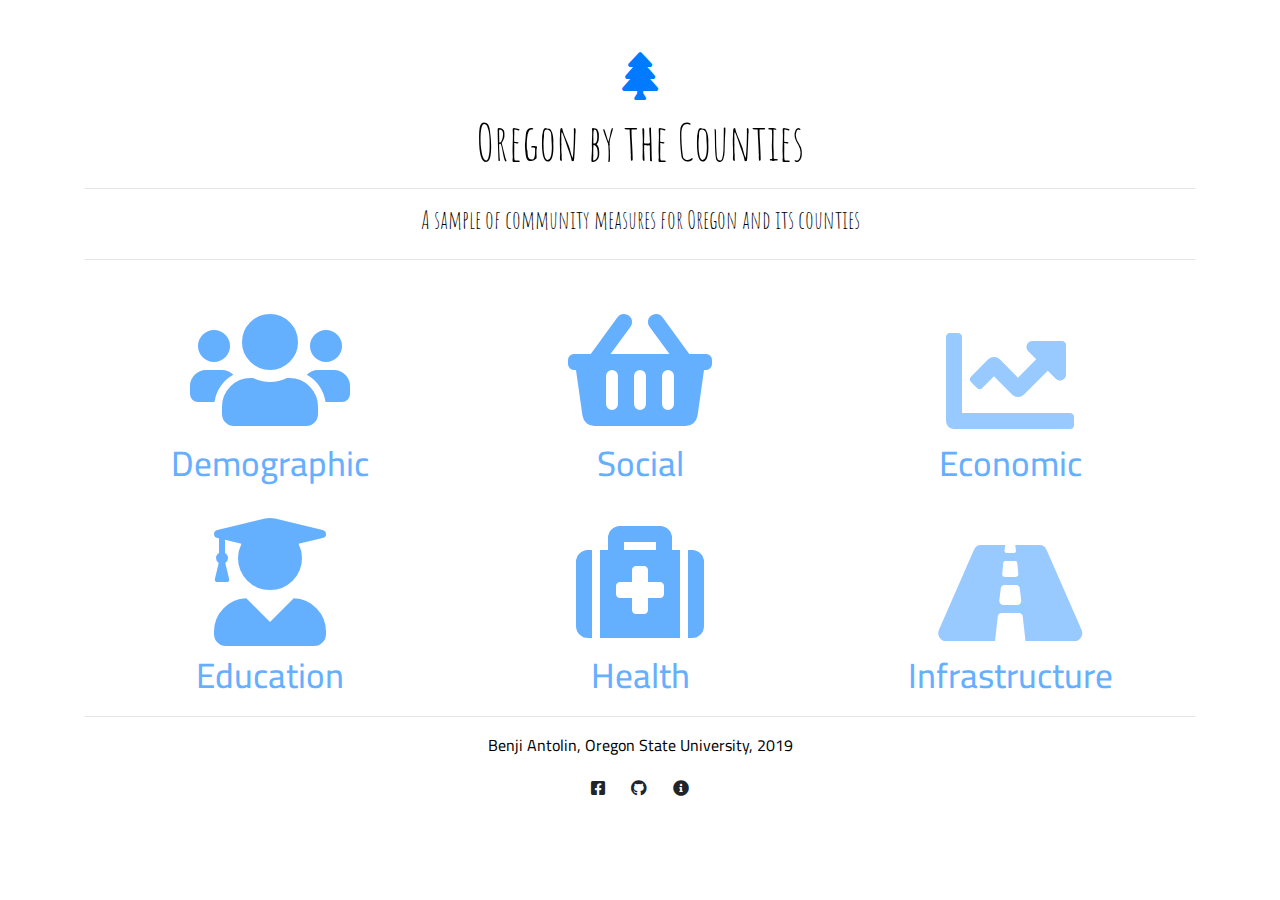
<file: index.html>
<!DOCTYPE html>
<html lang="en">
<head>
    <meta charset="utf-8">
    <title>Oregon by the Counties</title>
    <!--add required stylesheet-->
    <link rel="stylesheet" href="https://maxcdn.bootstrapcdn.com/bootstrap/4.3.0/css/bootstrap.min.css">
    <link href="https://fonts.googleapis.com/css?family=Cairo|Amatic+SC:400,700" rel="stylesheet">
    <style>

        body {
            height: 100%;
            padding: 20px;
            margin: 20px;
            color: black;
            font-family: 'Cairo', cursive;
        }

        h2 {
          font-family: 'Amatic SC', cursive;
          color: black;
          font-size: 50px;
        }

        h3 {
          font-family: 'Amatic SC', cursive;
          color: black;
          font-size: 35px;
        }

        h4 {
          font-family: 'Cairo';
          color: black;
          font-size: 35px;
        }

        h6 {
          font-family: 'Amatic SC', cursive;
          color: black;
          font-size: 25px;
        }

        .map {
            padding: 10px;

        }

        .image {
            display: block;
            width: 100%;
            height: auto;
        }

        .overlay {
            position: absolute;
            top: 0;
            bottom: 0;
            left: 0;
            right: 0;
            width: 100%;
            height: auto;
            opacity: 0.6;
            background-color: white;
            transition: .5s ease;
        }

        .overlay:hover {
            opacity: 0.3;
        }

        .text {
            color: orange;
            font-size: 16px;
            position: absolute;
            top: 90%;
            left: 50%;
            transform: translate(-50%, -50%);
            -ms-transform: translate(-50%, -50%);
        }

        .icon {
            color: orange;
            font-size: 8rem;
            position: absolute;
            top: 45%;
            left: 50%;
            transform: translate(-50%, -50%);
            -ms-transform: translate(-50%, -50%);
        }
    </style>
    <link rel="stylesheet" href="https://use.fontawesome.com/releases/v5.7.2/css/all.css">
    <!--add favicon for the web page-->
    <link rel="shortcut icon" href="img/oregon.ico" type="image/x-icon">
    <!--add required javascript-->
    <!-- Bootstrap core JavaScript -->
    <script src="https://ajax.googleapis.com/ajax/libs/jquery/3.1.1/jquery.min.js"></script>
    <script src="https://cdnjs.cloudflare.com/ajax/libs/popper.js/1.14.0/umd/popper.min.js"></script>
    <script src="https://maxcdn.bootstrapcdn.com/bootstrap/4.3.0/js/bootstrap.min.js"></script>

</head>

<body>

<!-- Page Content -->
<div class="container">
    <!-- Page Header -->
    <!--justify-content-center to center columns (col-*) inside row-->
    <div class="row justify-content-center align-items-center">
      <span style="font-size: 3rem;">
        <a href="#"><i class="fas fa-tree"></i></a>
    </span>
    </div>

    <div class="row text-center">
        <div class="col-12">
            <h2>Oregon by the Counties</h2>
            <hr>
            <h6>A sample of community measures for Oregon and its counties</h6>
        </div>
    </div>

    <hr>
    <!--mx-auto for centering inside flex elements-->
    <div class="row mx-auto text-center">
        <!-- demographic icon and link -->
        <div class="col-md-4 col-lg-4 map">
            <div class="overlay">
              <div class="icon"><a href="demographic.html"><i class="fas fa-users"></i></a>
              </div>
                <div class="text"><h4><a href="demographic.html">Demographic</a></h4>
                </div>
            </div>
        </div>
        <!-- social icon and link -->
        <div class="col-md-4 col-lg-4 map">
            <div class="overlay">
                  <div class="icon"><a href="social.html"><i class="fas fa-shopping-basket"></i></a>
                  </div>
                <div class="text"><h4><a href="social.html">Social</a></h4>
                </div>
            </div>
        </div>
        <!-- economic icon and link -->
        <div class="col-md-4 col-lg-4 map">
          <span style="font-size: 8rem;">
            <span style="color: Mediumslateblue;">
              <a href="economic.html"><i class="fas fa-chart-line"></i></a>
            </span>
          </span>
            <div class="overlay">
                <div class="text"><h4><a href="economic.html">Economic</a></h4>
                </div>
            </div>
        </div>

    </div>

    <div class="row mx-auto text-center">

      <!-- education icon and link -->
        <div class="col-md-4 col-lg-4 map">
            <div class="overlay">
                  <div class="icon"><a href="education.html"><i class="fas fa-user-graduate"></i></a>
                  </div>
                <div class="text"><h4><a href="education.html">Education</a></h4>
                </div>
            </div>
        </div>

        <!-- health icon and link -->
        <div class="col-md-4 col-lg-4 map">
            <div class="overlay">
                  <div class="icon"><a href="health.html"><i class="fas fa-medkit"></i></a>
                  </div>
                <div class="text"><h4><a href="health.html">Health</a></h4>
                </div>
            </div>
        </div>

        <!-- infrastructure icon and link -->
        <div class="col-md-4 col-lg-4 map">
          <span style="font-size: 8rem;">
            <span style="color: Mediumslateblue;">
              <a href="infrastructure.html"><i class="fas fa-road"></i></a>
            </span>
          </span>
            <div class="overlay">
                <div class="text"><h4><a href="infrastructure.html">Infrastructure</a></h4>
                </div>
            </div>
        </div>

    </div>

    <hr>

    <footer class="container">

        <div class="row justify-content-center align-items-center">
            <p> Benji Antolin, Oregon State University, 2019 </p>
        </div>

        <div class="row justify-content-center align-items-center">
          <a class="fab fa-facebook-square btn"
             href="https://facebook.com/sharer.php?u=http://benjiantolin.github.io/oregon_keymeasures_dashboard/index.html"
             target="_blank"></a>
          <a class="fab fa-github btn" href="https://github.com/benjiantolin/oregon_keymeasures_dashboard" style="top:40px"
                target="_blank"></a>
          <i class="fas fa-info-circle btn" style="top:60px" data-toggle="modal" data-target="#info-modal"></i>
          <!--the info page-->
          <div class="modal fade" id="info-modal" role="dialog">
              <div class="modal-dialog modal-md">
                  <div class="modal-content">
                      <div class="modal-header">
                          <button type="button" class="close" data-dismiss="modal">&times;</button>
                          <h4 class="modal-title">About</h4>
                      </div>
                      <div class="modal-body">
                        <p>This is a story map that contains a sample of key measures borrowed from the <a href="https://www.tfff.org/select-books/book/oregon-numbers">Oregon by the Numbers 2018 Edition</a> report.
                          <br><br>
                          A handful of the key measures provided in the report are further visualize the data using a
                          dynamic online interface. The goal of report is to get information to local community leaders, to
                          encorage data driven decision making.
                          <br><br>
                          This story map further extends the vision by creating an online interactive platform to visualize and analyze the key measures for Oregon counties.</p>
                        <p><b>storymap.js</b> | Released Date: 02/20/2017 | Version: 2.5 | MIT License </p>
                        <p><b>Author: Benjamin Antolin</b>| Oregon State University
                        </p>
                        <p>The <a href="https://youtu.be/V2vwFS8ae2I">background video</a> on the front page
                            was clipped from Youtube. </p>
                        <p>The context and data about key measures was collected from the Oregon by the Numbers 2018 Edition Report.</p>
                        <p>The favicon image was acquired from <a href="https://en.wikipedia.org/wiki/List_of_Oregon_state_symbols">Wikipedia</a></p>
                        <p>This story map uses geospatial data from cartodb and Oregon Explorer.</p>
                      </div>
                  </div>
              </div>
          </div>
        </div>
        </div>

    </footer>

</div>

</body>

</html>
</file>
